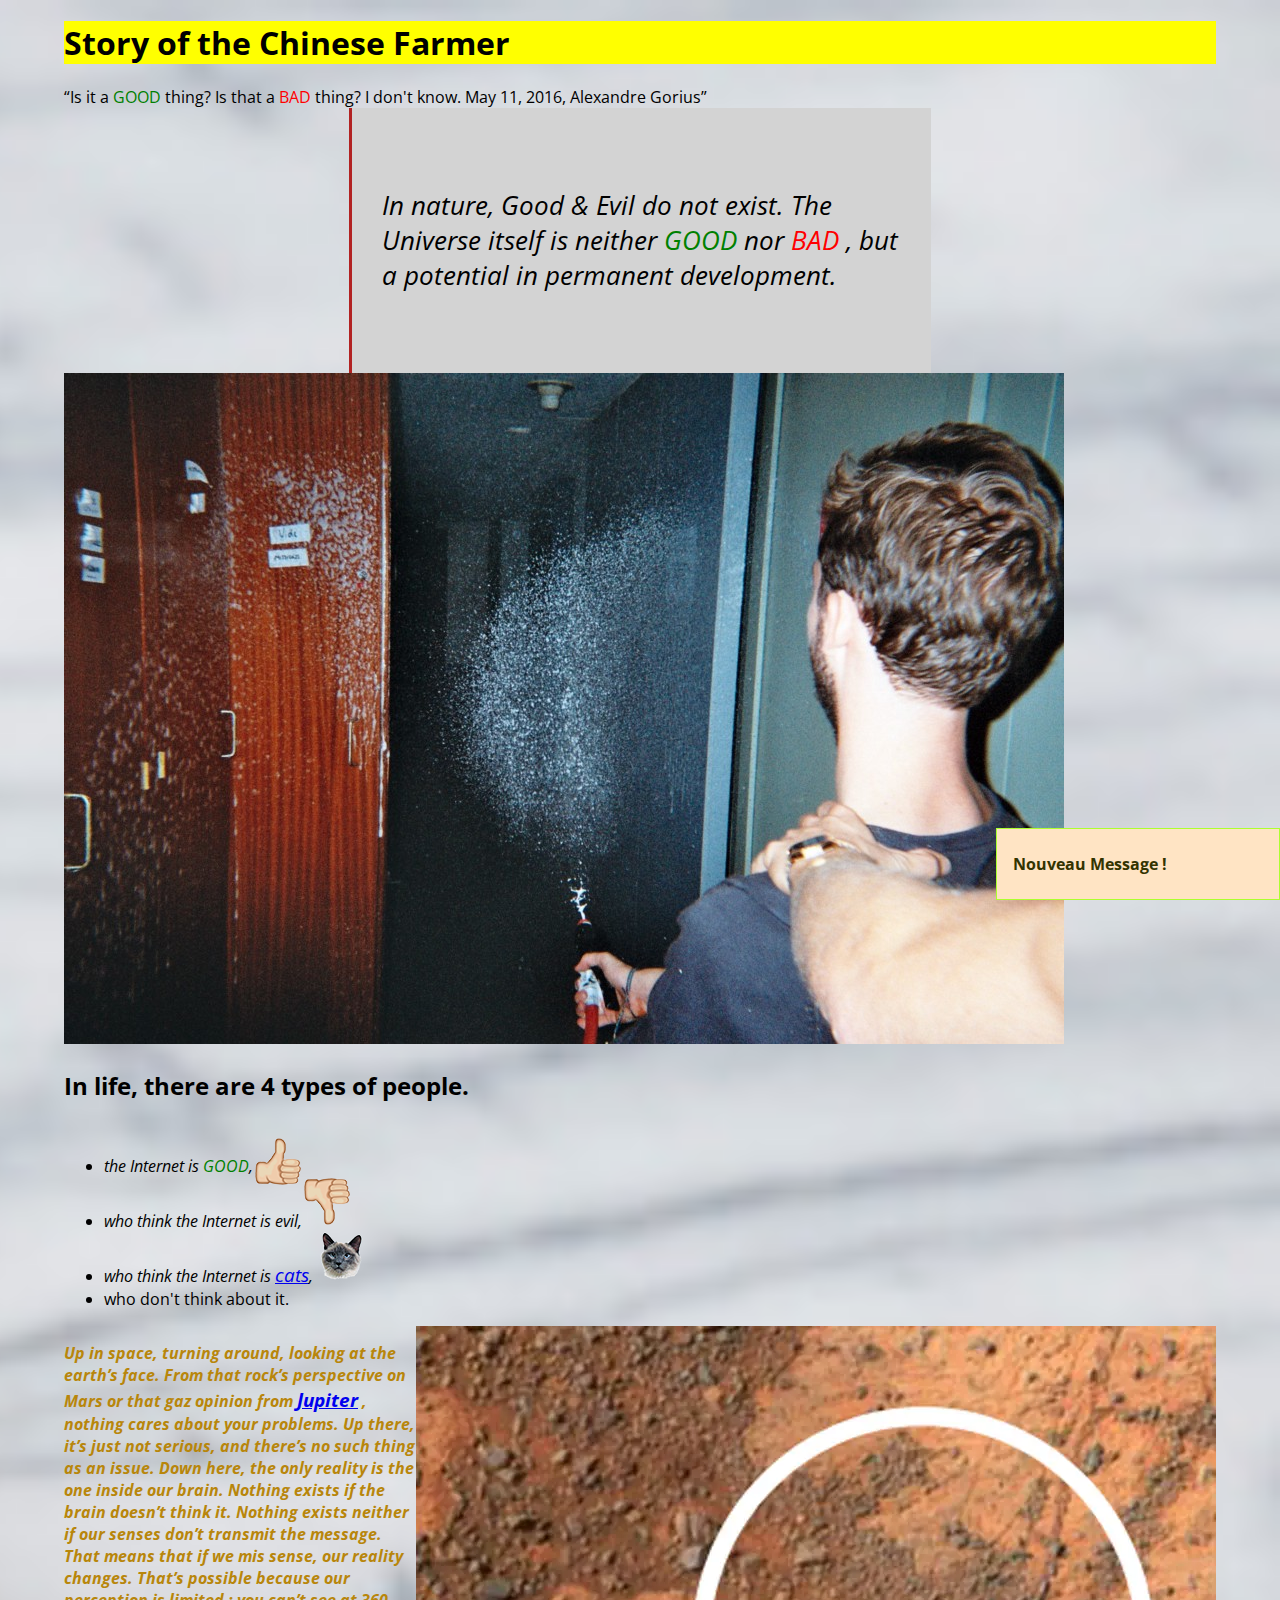
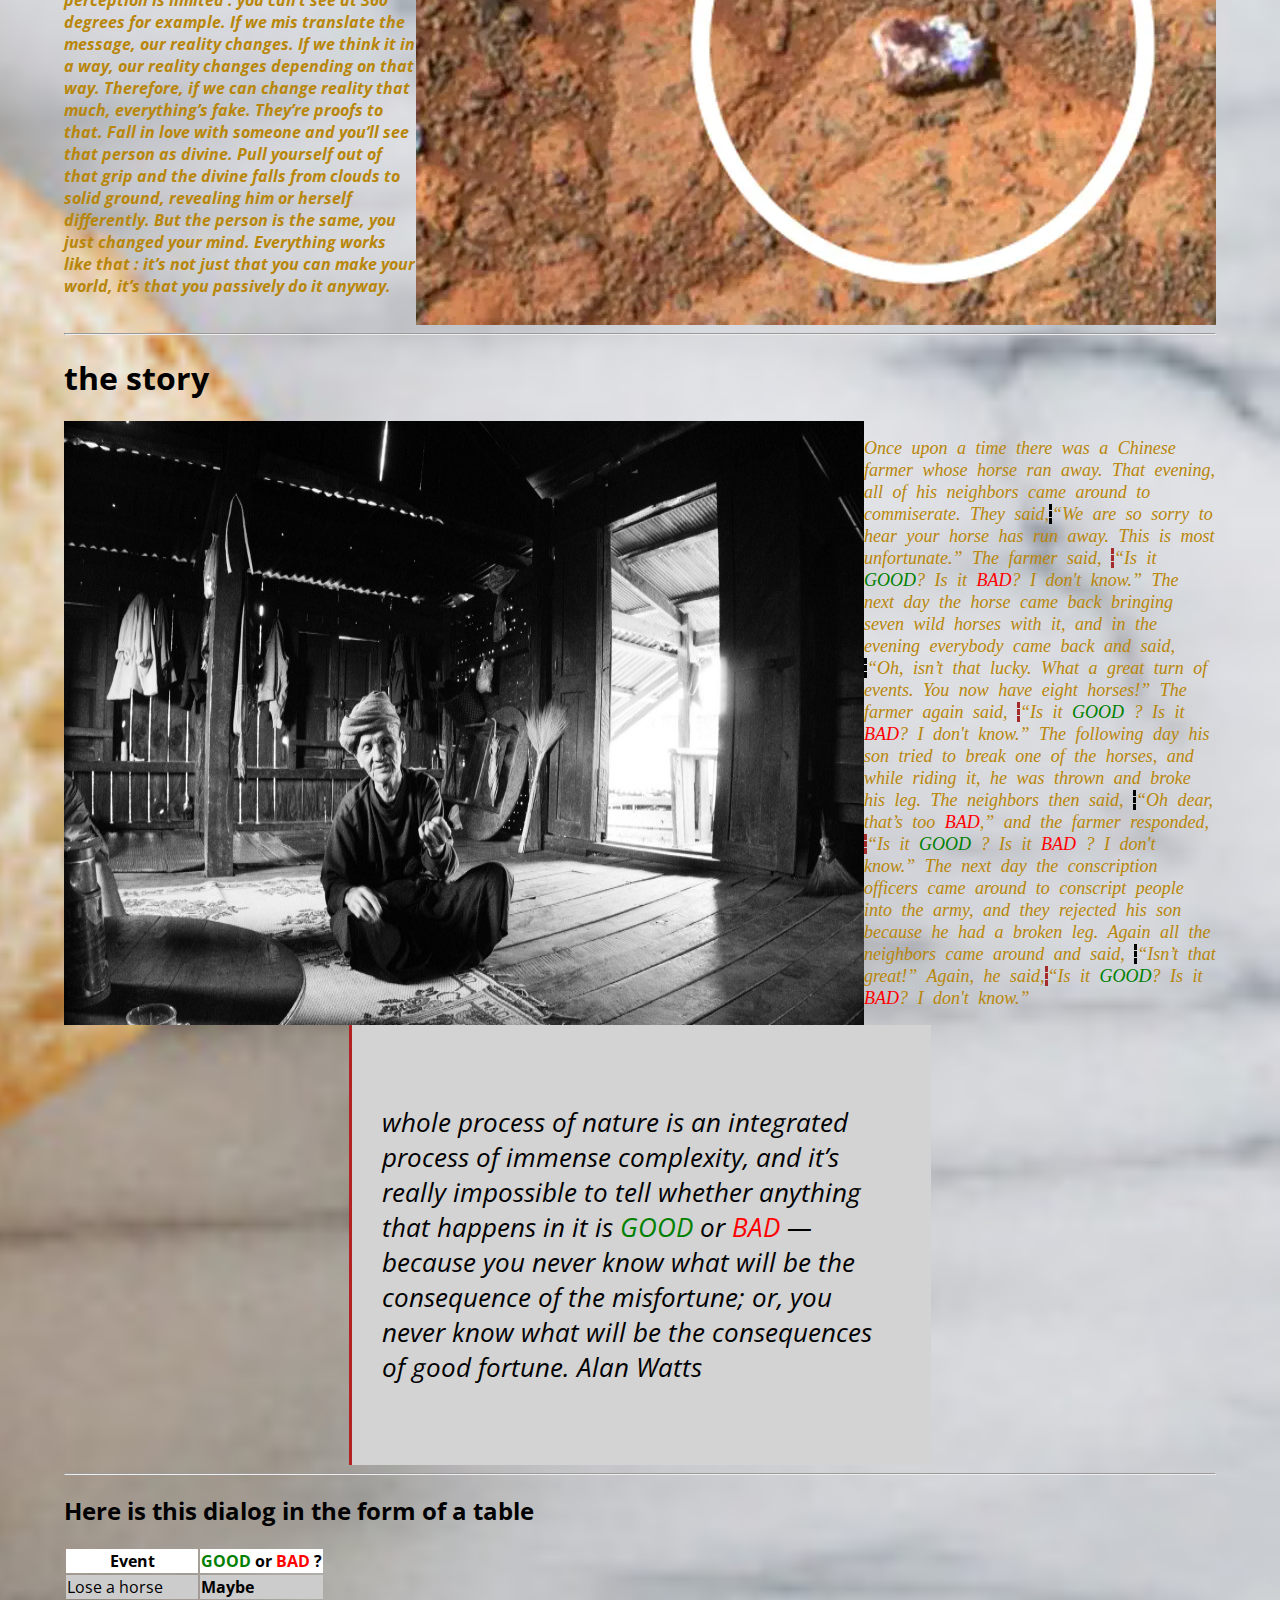
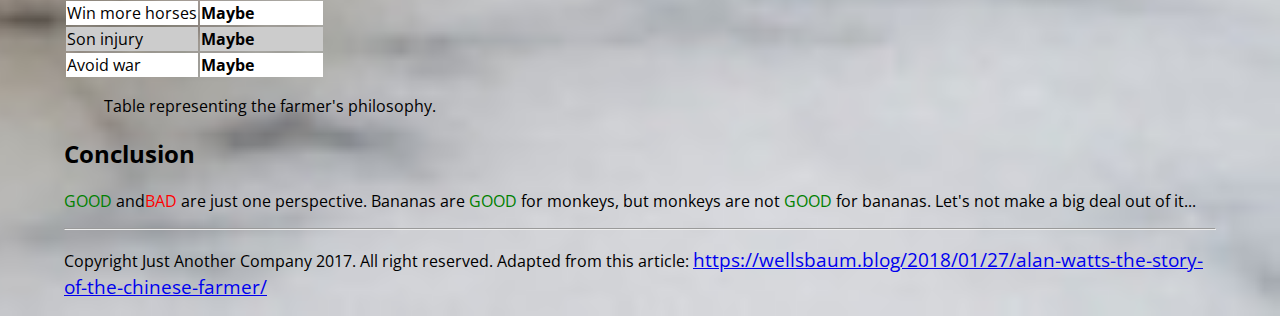
<file: index.html>
<!DOCTYPE html>
<html lang="en">

<head>
    <title>progressive-enhancement</title>
    <meta charset="UTF-8">
    <link rel="stylesheet" href="./progressive-enhancement.css">
    <link rel="preconnect" href="https://fonts.googleapis.com">
    <link rel="preconnect" href="https://fonts.gstatic.com" crossorigin>
    <link href="https://fonts.googleapis.com/css2?family=Open+Sans:wght@300&display=swap" rel="stylesheet"> 
</head>

<body>
    <header>
<h1>Story of the Chinese Farmer</h1>
    </header>
    

    <q>Is it a <span class="good">good</span> thing? Is that a <span class="bad"> bad </span> thing? I don't know.
        May 11, 2016, Alexandre Gorius</q>

       

    <blockquote> In nature, Good & Evil do not exist. The Universe itself is neither <span class="good"> good </span> nor  <span class="bad"> bad </span>, but a potential in
        permanent development.</blockquote> 

    <img src="./extincteur.jpeg" alt="jeune extincteur couloir">

    <h2> In life, there are 4 types of people.</h2>

    <ul>
        <li><em class="pouce_bien"> the Internet is <span class="good"> good</span>,</em></li>
        
        <li><em class="pouce_mal">who think the Internet is evil,</em></li>
        <li><em class="cats">who think the Internet is <a title="https://images.theconversation.com/files/443350/original/file-20220131-15-1ndq1m6.jpg?ixlib=rb-1.1.0&rect=0%2C0%2C3354%2C2464&q=45&auto=format&w=926&fit=clip"
                href="https://images.theconversation.com/files/443350/original/file-20220131-15-1ndq1m6.jpg?ixlib=rb-1.1.0&rect=0%2C0%2C3354%2C2464&q=45&auto=format&w=926&fit=clip" target="_blank">cats</a>,
        </em></li>
        <li>who don't think about it.</li>
    </ul>
    <div class="container">

    <p><em class="first_p">Up in space, turning around, looking at the earth’s face. From that rock’s perspective on Mars or that gaz
        opinion from <a title="https://upload.wikimedia.org/wikipedia/commons/e/e2/Jupiter.jpg" href="https://upload.wikimedia.org/wikipedia/commons/e/e2/Jupiter.jpg" target="_blank">Jupiter</a> , nothing
        cares about your problems. Up there, it’s just not serious, and there’s no such thing as an issue.

        Down here, the only reality is the one inside our brain. Nothing exists if the brain doesn’t think it. Nothing
        exists neither if our senses don’t transmit the message. That means that if we mis sense, our reality changes.
        That’s possible because our perception is limited : you can’t see at 360 degrees for example. If we mis
        translate the message, our reality changes. If we think it in a way, our reality changes depending on that way.
        Therefore, if we can change reality that much, everything’s fake.

        They’re proofs to that. Fall in love with someone and you’ll see that person as divine. Pull yourself out of
        that grip and the divine falls from clouds to solid ground, revealing him or herself differently. But the person
        is the same, you just changed your mind. Everything works like that : it’s not just that you can make your
        world, it’s that you passively do it anyway.</em></p>

    <img src="./caillou.jpeg" alt=" what does he think about it?"></div>

    <hr>

    <h1> the story </h1>
    <div class="container">
    <img src="./moipasavoirargent.jpeg" alt="The Old Chinese Farmer">

    
    <p> <em class="second_p"><em class="chinese-farmer">Once upon a time there was a Chinese farmer whose horse ran away. That evening, all of his neighbors came around
        to commiserate. They said,<em class ="villager">“We are so sorry to hear your horse has run away. This is most unfortunate.”</em> The
        farmer said, <em class ="farmer">“Is it <span class="good"> good</span>? Is it <span class="bad"> bad</span>? I don't know.”</em> The next day the horse came back bringing seven wild horses
        with it, and in the evening everybody came back and said, <em class ="villager">“Oh, isn’t that lucky. What a great turn of events.
        You now have eight horses!”</em> The farmer again said, <em class ="farmer">“Is it <span class="good"> good </span>? Is it<span class="bad"> bad</span>? I don't know.”</em>

        The following day his son tried to break one of the horses, and while riding it, he was thrown and broke his
        leg. The neighbors then said, <em class ="villager">“Oh dear, that’s too <span class="bad"> bad</span>,”</em> and the farmer responded, <em class ="farmer">“Is it<span class="good"> good </span>? Is it<span class="bad"> bad </span>? I
        don't know.” </em>The next day the conscription officers came around to conscript people into the army, and they
        rejected his son because he had a broken leg. Again all the neighbors came around and said, <em class ="villager">“Isn’t that great!”</em>
        Again, he said,<em class ="farmer">“Is it<span class="good"> good</span>? Is it<span class="bad"> bad</span>? I don't know.”</em></em></em></p></div>

    <blockquote>whole process of nature is an integrated process of immense complexity, and it’s really impossible to
        tell whether anything that happens in it is<span class="good"> good</span>
        or<span class="bad"> bad</span> — because you never know what will be the consequence of
        the misfortune; or, you never know what will be the consequences of good fortune.

        Alan Watts </blockquote>


    <hr>

    <h2> Here is this dialog in the form of a table </h2>

    <table>
        <tr>
            <th>Event</th>
            <th><span class="good">Good</span> or<span class="bad"> Bad</span> ?</th>
        </tr>
        <tr>
            <td>Lose a horse</td>
            <td><strong>Maybe</strong></td>
        </tr>
        <tr>
            <td>Win more horses</td>
            <td><strong>Maybe</strong></td>
        </tr>
        <tr>
            <td>Son injury</td>
            <td><strong>Maybe</strong></td>
        </tr>
        <tr>
            <td>Avoid war</td>
            <td><strong>Maybe</strong></td>
        </tr>
    </table>
    <figure>

        <figcaption>  

            Table representing the farmer's philosophy.

         </figcaption>

    </figure>
    <aside class="notification">
        <p>Nouveau Message !</p>
    
    </aside>
    

    <h2>Conclusion</h2>
    <p><span class="good">Good</span> and<span class="bad">Bad</span> are just one perspective. Bananas are<span class="good"> good</span> for monkeys, but monkeys are not <span class="good">good</span> for bananas. Let's
        not make a big deal out of it...</p>

    <hr>

    <footer>
    
        <p>Copyright Just Another Company 2017. All right reserved. Adapted from this article: <a title="https://wellsbaum.blog/2018/01/27/alan-watts-the-story-of-the-chinese-farmer/"
                href="https://wellsbaum.blog/2018/01/27/alan-watts-the-story-of-the-chinese-farmer/" target="_blank">
                https://wellsbaum.blog/2018/01/27/alan-watts-the-story-of-the-chinese-farmer/</a></p>
    </footer>

</body>



</html>
</file>
<file: progressive-enhancement.css>
a:hover{
    color: red;
    
}
a:visited{
    color: chartreuse;
}
a{
    font-size: larger;
}
body{
    max-width: 90%;
    margin: auto;  
    background: -webkit-linear-gradient(-83deg, rgb(237, 22, 135), rgb(20, 90, 80));
    background: linear-gradient(-83deg, rgb(237, 22, 135), rgb(20, 90, 80));
    background-image: url(./pain.jpeg);
    background-position: bottom right;
    background-size: cover;
    background-repeat: no-repeat;
    font-family: 'Open Sans', sans-serif;
    
}
blockquote{
    max-width: 45%;
    margin: auto;
    font-size: 160%;
    background-color: lightgray;
    border-left: 3px  solid;
    border-color: firebrick;
    padding: 30px;
    padding-top: 80px;
    padding-bottom: 80px;
    font-style: italic;
}
.chinese-farmer{ font-style: italic;

}
.villager{
border-left-style: dashed;
border-color: black;
}
.farmer{
    border-left-style: dashed;
    border-color: brown;

}
header > h1 {
    background-color: yellow;
}
.bad{
    color: red;
    text-transform: uppercase;
}
.good{
    color: green;
    text-transform: uppercase;
    
}
tr:nth-child(even) {background: #CCC}
tr:nth-child(odd) {background: #FFF}
.first_p{
    font-weight: bold;
    color: darkgoldenrod;
}
.second_p{
    font-family: serif;
    font-size: 18px;
    color: darkgoldenrod;
    word-spacing: 5px;
}
.pouce_bien::after{
content: url(./bien.png);
top: 15px;
background-repeat: no-repeat;
position: relative;

}
.pouce_mal::after{
content: url(./mal.png);
background-repeat: no-repeat;
bottom: 15px;
}
.cats::after{
content: url(./chat.png);
background-repeat: no-repeat;
bottom: 15px;
}
.container{
    display: flex;
    justify-content:center;
    height: auto;
    width: auto;
    margin-right: auto;
}
.notification{
    background:#FFFFDD;
    padding:.5rem 1rem;
    border:3px solid #DDDDCC;
    width:250px;
    font-weight:bold;
    color: #333300;
    position: fixed;
    bottom: 0px;
    right: 0px;
    border: 1px solid greenyellow;
    background-color: bisque;
    
    
  }
</file>
